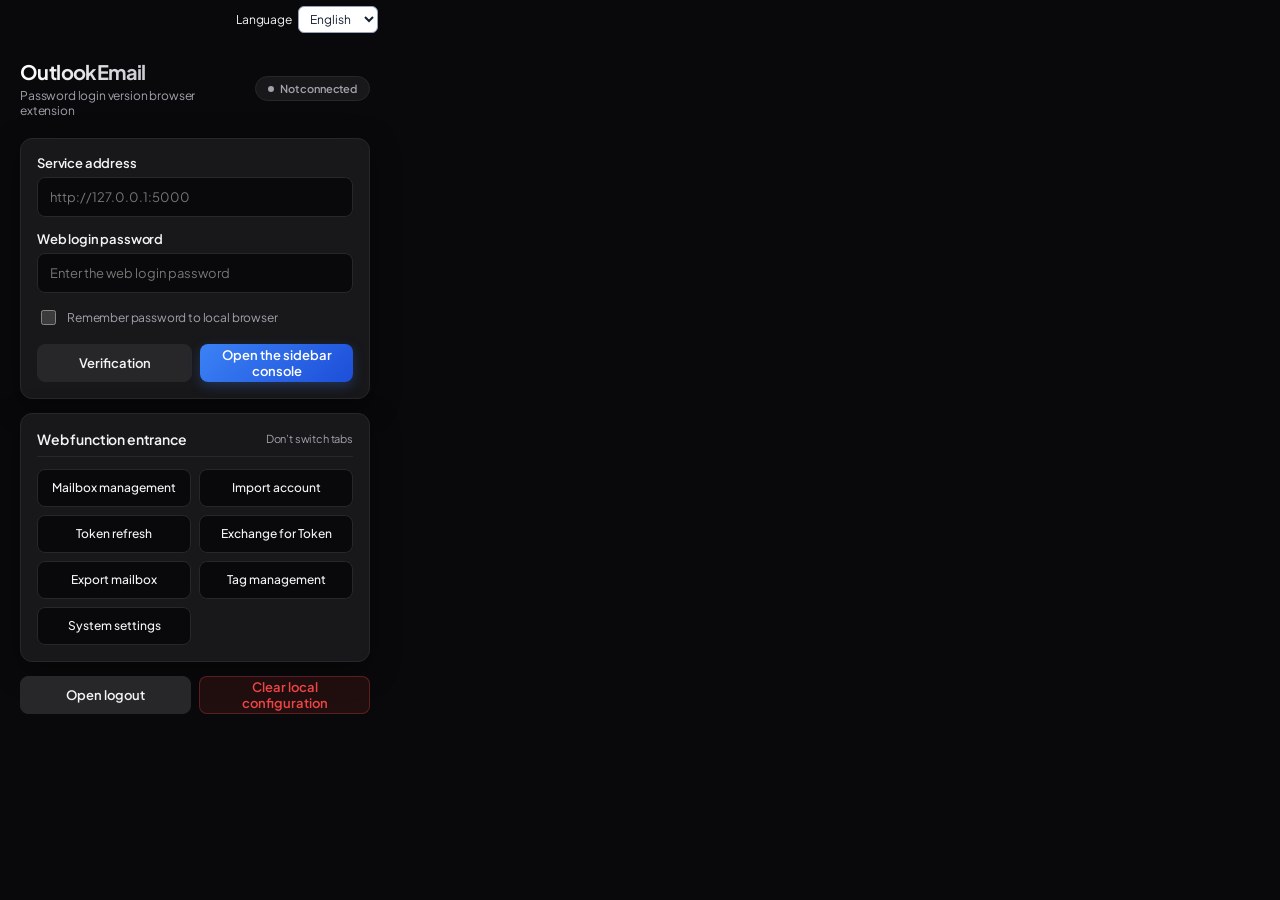
<file: browser-extension/popup.html>
<!doctype html>
<html lang="en">

<head>
  <meta charset="utf-8">
  <meta name="viewport" content="width=device-width, initial-scale=1">
  <title>OutlookEmail console</title>
  <link rel="stylesheet" href="popup.css">
  <script src="catalogs.js"></script>
  <script src="i18n.js"></script>
  <link rel="stylesheet" href="i18n.css">
</head>

<body>
  <div class="language-toolbar" data-language-switcher></div>
  <main class="shell">
    <header class="header">
      <div>
        <h1>OutlookEmail</h1>
        <p>Password login version browser extension</p>
      </div>
      <span class="status-pill" id="statusPill">Not connected</span>
    </header>

    <section class="panel">
      <label class="field">
        <span>Service address</span>
        <input id="serverUrl" type="url" placeholder="http://127.0.0.1:5000" autocomplete="url">
      </label>
      <label class="field">
        <span>Web login password</span>
        <input id="password" type="password" placeholder="Enter the web login password" autocomplete="current-password">
      </label>
      <label class="check-row">
        <input id="rememberPassword" type="checkbox">
        <span>Remember password to local browser</span>
      </label>
      <div class="button-row">
        <button id="btnTest" class="btn btn-secondary" type="button">Verification</button>
        <button id="btnOpen" class="btn btn-primary" type="button">Open the sidebar console</button>
      </div>
    </section>

    <section class="panel">
      <div class="section-title">
        <span>Web function entrance</span>
        <small>Don’t switch tabs</small>
      </div>
      <div class="quick-grid">
        <button class="quick-btn" type="button" data-next="/">Mailbox management</button>
        <button class="quick-btn" type="button" data-next="/#import">Import account</button>
        <button class="quick-btn" type="button" data-next="/#refresh">Token refresh</button>
        <button class="quick-btn" type="button" data-next="/#oauth">Exchange for Token</button>
        <button class="quick-btn" type="button" data-next="/#export">Export mailbox</button>
        <button class="quick-btn" type="button" data-next="/#tags">Tag management</button>
        <button class="quick-btn" type="button" data-next="/#settings">System settings</button>
      </div>
    </section>

    <section class="panel compact">
      <div class="button-row">
        <button id="btnLogout" class="btn btn-secondary" type="button">Open logout</button>
        <button id="btnClear" class="btn btn-danger" type="button">Clear local configuration</button>
      </div>
    </section>

    <div class="message" id="message" role="status"></div>
  </main>

  <script src="storage.js"></script>
  <script src="api-client.js"></script>
  <script src="popup.js"></script>
</body>

</html>
</file>
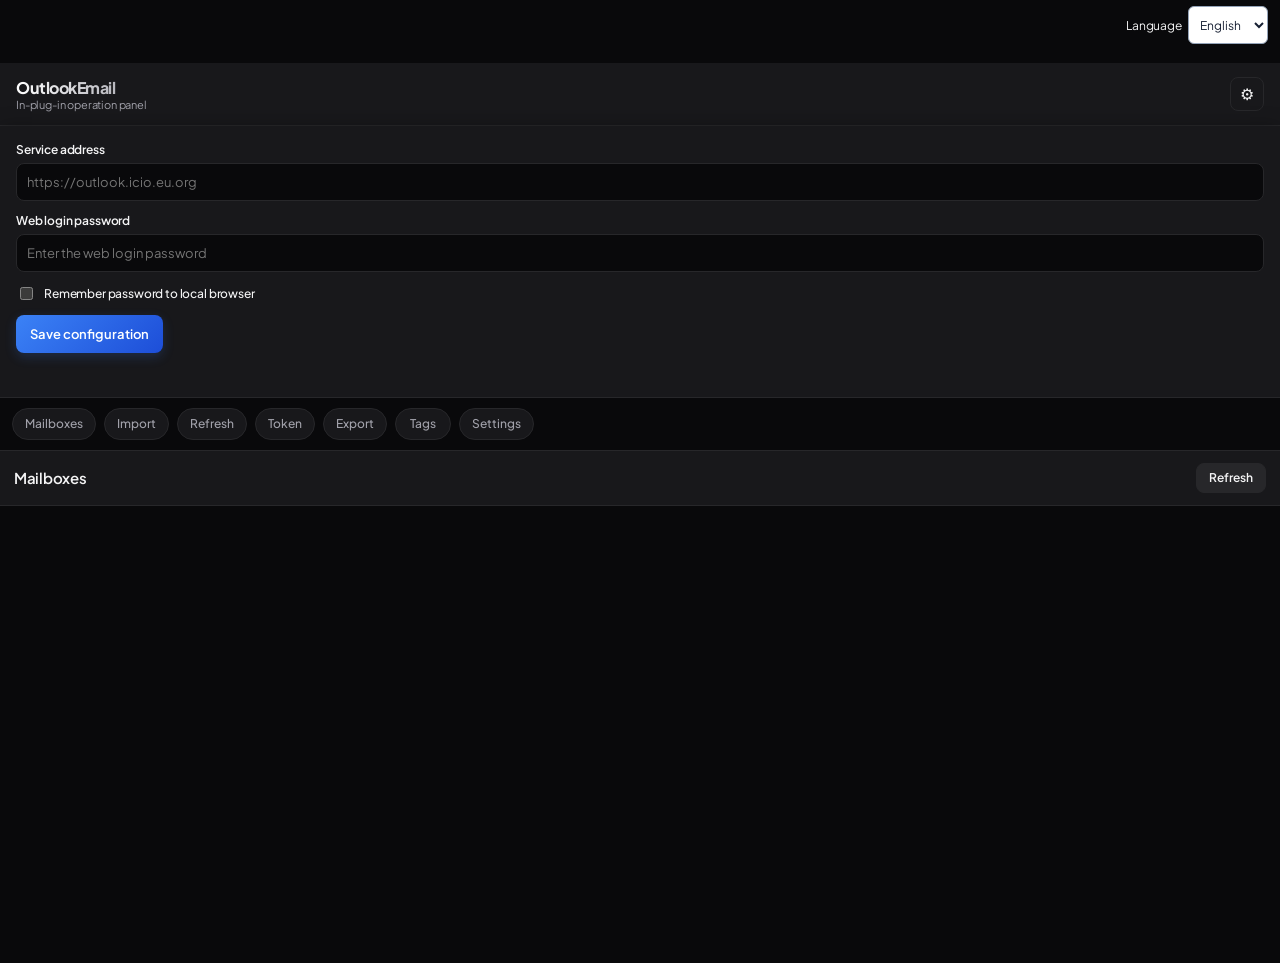
<file: browser-extension/sidepanel.html>
<!doctype html>
<html lang="en">

<head>
  <meta charset="utf-8">
  <meta name="viewport" content="width=device-width, initial-scale=1">
  <title>OutlookEmail Sidebar</title>
  <link rel="stylesheet" href="sidepanel.css">
  <script src="catalogs.js"></script>
  <script src="i18n.js"></script>
  <link rel="stylesheet" href="i18n.css">
</head>

<body>
  <div class="language-toolbar" data-language-switcher></div>
  <main class="side-shell">
    <header class="side-header">
      <div>
        <h1>OutlookEmail</h1>
        <p id="panelStatus">In-plug-in operation panel</p>
      </div>
      <button id="btnConfig" class="icon-btn" type="button" title="Configuration">⚙</button>
    </header>

    <section id="configPanel" class="config-panel">
      <label>
        <span>Service address</span>
        <input id="serverUrl" type="url" placeholder="https://outlook.icio.eu.org">
      </label>
      <label>
        <span>Web login password</span>
        <input id="password" type="password" placeholder="Enter the web login password">
      </label>
      <label class="check-row">
        <input id="rememberPassword" type="checkbox">
        <span>Remember password to local browser</span>
      </label>
      <button id="btnLogin" class="primary-btn" type="button">Save configuration</button>
      <div id="message" class="message"></div>
    </section>

    <nav class="quick-bar" aria-label="Function entrance">
      <button type="button" data-view="mail">Mailboxes</button>
      <button type="button" data-view="import">Import</button>
      <button type="button" data-view="refresh">Refresh</button>
      <button type="button" data-view="token">Token</button>
      <button type="button" data-view="export">Export</button>
      <button type="button" data-view="tags">Tags</button>
      <button type="button" data-view="settings">Settings</button>
    </nav>

    <section class="content">
      <div class="view-head">
        <h2 id="viewTitle">Mailboxes</h2>
        <button id="btnReload" class="small-btn" type="button">Refresh</button>
      </div>
      <div id="viewContent" class="view-content"></div>
    </section>
  </main>

  <script src="storage.js"></script>
  <script src="api-client.js"></script>
  <script src="sidepanel.js"></script>
</body>

</html>
</file>
<file: browser-extension/popup.css>
@import url('https://fonts.googleapis.com/css2?family=Plus+Jakarta+Sans:wght@400;500;600;700&display=swap');

:root {
  color-scheme: dark;
  --bg: #09090b;
  --panel: #18181b;
  --panel-hover: #27272a;
  --text: #f4f4f5;
  --muted: #a1a1aa;
  --border: #27272a;
  --border-focus: #3b82f6;
  --primary: linear-gradient(135deg, #3b82f6 0%, #1d4ed8 100%);
  --primary-hover: linear-gradient(135deg, #60a5fa 0%, #2563eb 100%);
  --primary-shadow: rgba(59, 130, 246, 0.25);
  --danger: #ef4444;
  --danger-bg: rgba(239, 68, 68, 0.1);
  --danger-border: rgba(239, 68, 68, 0.3);
  --shadow: 0 8px 30px rgba(0, 0, 0, 0.4);
  --font: 'Plus Jakarta Sans', -apple-system, BlinkMacSystemFont, "Segoe UI", sans-serif;
}

* {
  box-sizing: border-box;
}

body {
  width: 390px;
  min-height: 560px;
  margin: 0;
  background: var(--bg);
  color: var(--text);
  font-family: var(--font);
  letter-spacing: -0.01em;
}

.shell {
  padding: 20px;
}

.header {
  display: flex;
  align-items: center;
  justify-content: space-between;
  gap: 12px;
  margin-bottom: 20px;
}

h1 {
  margin: 0;
  font-size: 20px;
  font-weight: 700;
  line-height: 1.2;
  letter-spacing: -0.03em;
  background: linear-gradient(to right, #ffffff, #a1a1aa);
  -webkit-background-clip: text;
  -webkit-text-fill-color: transparent;
}

p {
  margin: 4px 0 0;
  color: var(--muted);
  font-size: 12px;
}

.status-pill {
  flex: 0 0 auto;
  padding: 5px 12px;
  border: 1px solid var(--border);
  border-radius: 999px;
  background: var(--panel);
  color: var(--muted);
  font-size: 11px;
  font-weight: 600;
  display: inline-flex;
  align-items: center;
  gap: 6px;
  transition: all 0.2s ease;
}

.status-pill::before {
  content: '';
  display: inline-block;
  width: 6px;
  height: 6px;
  border-radius: 50%;
  background: var(--muted);
}

.status-pill.ok {
  border-color: rgba(34, 197, 94, 0.3);
  color: #22c55e;
  background: rgba(34, 197, 94, 0.1);
  box-shadow: 0 0 10px rgba(34, 197, 94, 0.15);
}

.status-pill.ok::before {
  background: #22c55e;
  box-shadow: 0 0 6px #22c55e;
}

.panel {
  padding: 16px;
  margin-bottom: 14px;
  border: 1px solid var(--border);
  border-radius: 12px;
  background: var(--panel);
  box-shadow: var(--shadow);
  transition: transform 0.2s ease, border-color 0.2s ease;
}

.panel:hover {
  border-color: #3f3f46;
}

.panel.compact {
  box-shadow: none;
  background: transparent;
  padding: 0;
  border: none;
}

.field {
  display: block;
  margin-bottom: 14px;
}

.field span,
.section-title span {
  display: block;
  margin-bottom: 6px;
  font-size: 13px;
  font-weight: 600;
  color: var(--text);
}

input[type="url"],
input[type="password"] {
  width: 100%;
  height: 40px;
  padding: 0 12px;
  border: 1px solid var(--border);
  border-radius: 8px;
  background: #09090b;
  color: var(--text);
  font: inherit;
  font-size: 13px;
  outline: none;
  transition: all 0.2s ease;
}

input:focus {
  border-color: var(--border-focus);
  box-shadow: 0 0 0 3px rgba(59, 130, 246, 0.15);
  background: var(--panel);
}

.check-row {
  display: flex;
  align-items: center;
  gap: 8px;
  margin: 4px 0 16px;
  color: var(--muted);
  font-size: 12px;
  cursor: pointer;
  user-select: none;
}

.check-row input[type="checkbox"] {
  accent-color: #3b82f6;
  width: 15px;
  height: 15px;
  cursor: pointer;
}

.button-row {
  display: flex;
  gap: 8px;
}

.btn,
.quick-btn {
  display: inline-flex;
  align-items: center;
  justify-content: center;
  min-height: 38px;
  border: 1px solid var(--border);
  border-radius: 8px;
  background: var(--panel-hover);
  color: var(--text);
  font-family: var(--font);
  font-size: 13px;
  font-weight: 600;
  cursor: pointer;
  transition: all 0.2s cubic-bezier(0.4, 0, 0.2, 1);
}

.btn {
  flex: 1;
  padding: 0 14px;
}

.btn:hover {
  background: #3f3f46;
  border-color: #52525b;
  transform: translateY(-1px);
}

.btn:active {
  transform: translateY(1px);
}

.btn-primary {
  border: none;
  background: var(--primary);
  color: #fff;
  box-shadow: 0 4px 12px var(--primary-shadow);
}

.btn-primary:hover {
  background: var(--primary-hover);
  box-shadow: 0 6px 16px var(--primary-shadow);
}

.btn-danger {
  border-color: var(--danger-border);
  background: var(--danger-bg);
  color: var(--danger);
}

.btn-danger:hover {
  background: var(--danger);
  border-color: var(--danger);
  color: #fff;
}

.section-title {
  display: flex;
  align-items: center;
  justify-content: space-between;
  margin-bottom: 12px;
  border-bottom: 1px solid var(--border);
  padding-bottom: 8px;
}

.section-title span {
  margin: 0;
  font-size: 14px;
}

.section-title small {
  color: var(--muted);
  font-size: 11px;
}

.quick-grid {
  display: grid;
  grid-template-columns: 1fr 1fr;
  gap: 8px;
}

.quick-btn {
  padding: 0 10px;
  text-align: center;
  font-size: 12px;
  font-weight: 500;
  background: #09090b;
}

.quick-btn:hover {
  background: var(--panel-hover);
  border-color: var(--border-focus);
  color: #3b82f6;
  transform: translateY(-1px);
}

.message {
  min-height: 18px;
  margin-top: 10px;
  color: var(--muted);
  font-size: 12px;
  line-height: 1.5;
  text-align: center;
}

.message.error {
  color: var(--danger);
  background: var(--danger-bg);
  border: 1px solid var(--danger-border);
  padding: 6px 10px;
  border-radius: 6px;
}
</file>
<file: browser-extension/i18n.css>
.language-control { display: inline-flex; align-items: center; gap: .4rem; font: inherit; font-size: 12px; white-space: nowrap; }
.language-control select { max-width: 125px; padding: .25rem .4rem; border-radius: 6px; border: 1px solid #94a3b8; background: #fff; color: #172033; font: inherit; }
.language-toolbar { display: flex; justify-content: flex-end; padding: .4rem .75rem; }
html[lang="ru"] .btn, html[lang="en"] .btn { white-space: normal; }
</file>
<file: browser-extension/sidepanel.css>
@import url('https://fonts.googleapis.com/css2?family=Plus+Jakarta+Sans:wght@400;500;600;700&display=swap');

:root {
  color-scheme: dark;
  --bg: #09090b;
  --panel: #18181b;
  --panel-hover: #27272a;
  --text: #f4f4f5;
  --muted: #a1a1aa;
  --border: #27272a;
  --border-strong: #3f3f46;
  --primary: #3b82f6;
  --primary-gradient: linear-gradient(135deg, #3b82f6 0%, #1d4ed8 100%);
  --primary-strong: #1d4ed8;
  --primary-soft: rgba(59, 130, 246, 0.1);
  --danger: #ef4444;
  --danger-bg: rgba(239, 68, 68, 0.1);
  --danger-border: rgba(239, 68, 68, 0.3);
  --ok: #22c55e;
  --ok-bg: rgba(34, 197, 94, 0.1);
  --font: 'Plus Jakarta Sans', -apple-system, BlinkMacSystemFont, "Segoe UI", sans-serif;
  --shadow: 0 4px 20px rgba(0, 0, 0, 0.4);
}

* {
  box-sizing: border-box;
}

html,
body,
.side-shell {
  width: 100%;
  height: 100%;
  margin: 0;
}

body {
  background: var(--bg);
  color: var(--text);
  font-family: var(--font);
  letter-spacing: -0.01em;
}

.side-shell {
  display: flex;
  flex-direction: column;
  min-width: 320px;
}

.side-header {
  display: flex;
  align-items: center;
  justify-content: space-between;
  gap: 12px;
  padding: 14px 16px;
  border-bottom: 1px solid var(--border);
  background: var(--panel);
}

h1,
h2,
p {
  margin: 0;
}

h1 {
  font-size: 16px;
  font-weight: 750;
  letter-spacing: -0.03em;
  background: linear-gradient(to right, #ffffff, #a1a1aa);
  -webkit-background-clip: text;
  -webkit-text-fill-color: transparent;
}

h2 {
  font-size: 15px;
  font-weight: 600;
  letter-spacing: -0.02em;
}

p,
.muted {
  color: var(--muted);
  font-size: 11px;
}

.icon-btn,
.small-btn,
.secondary-btn,
.danger-btn,
.primary-btn {
  border: 1px solid var(--border);
  border-radius: 8px;
  background: var(--panel-hover);
  color: var(--text);
  font-family: var(--font);
  cursor: pointer;
  display: inline-flex;
  align-items: center;
  justify-content: center;
  transition: all 0.2s cubic-bezier(0.4, 0, 0.2, 1);
}

.icon-btn {
  width: 34px;
  height: 34px;
  font-size: 16px;
  background: var(--panel);
}

.icon-btn:hover {
  background: var(--panel-hover);
  border-color: var(--border-strong);
}

.small-btn {
  height: 30px;
  padding: 0 12px;
  font-size: 12px;
  font-weight: 600;
}

.small-btn:hover {
  background: #3f3f46;
  border-color: #52525b;
}

.primary-btn,
.secondary-btn,
.danger-btn {
  min-height: 38px;
  padding: 0 14px;
  font-weight: 600;
  font-size: 13px;
}

.primary-btn {
  border: none;
  background: var(--primary-gradient);
  color: #fff;
  box-shadow: 0 4px 12px rgba(59, 130, 246, 0.2);
}

.primary-btn:hover {
  background: linear-gradient(135deg, #60a5fa 0%, #2563eb 100%);
  box-shadow: 0 6px 16px rgba(59, 130, 246, 0.3);
  transform: translateY(-1px);
}

.secondary-btn:hover {
  background: #3f3f46;
  border-color: #52525b;
  transform: translateY(-1px);
}

.danger-btn {
  border-color: var(--danger-border);
  color: var(--danger);
  background: var(--danger-bg);
}

.danger-btn:hover {
  background: var(--danger);
  border-color: var(--danger);
  color: #fff;
  transform: translateY(-1px);
}

button:disabled {
  cursor: not-allowed;
  opacity: 0.5;
  transform: none !important;
  box-shadow: none !important;
}

.config-panel {
  padding: 16px;
  border-bottom: 1px solid var(--border);
  background: var(--panel);
  box-shadow: var(--shadow);
}

.config-panel.collapsed {
  display: none;
}

label {
  display: block;
  margin-bottom: 12px;
}

label span {
  display: block;
  margin-bottom: 6px;
  font-size: 12px;
  font-weight: 600;
  color: var(--text);
}

input,
select,
textarea {
  width: 100%;
  border: 1px solid var(--border);
  border-radius: 8px;
  background: #09090b;
  color: var(--text);
  font: inherit;
  outline: none;
  font-size: 13px;
  transition: all 0.2s ease;
}

input,
select {
  height: 38px;
  padding: 0 10px;
}

textarea {
  min-height: 110px;
  padding: 10px;
  resize: vertical;
}

input:focus,
select:focus,
textarea:focus {
  border-color: var(--primary);
  box-shadow: 0 0 0 3px rgba(59, 130, 246, 0.15);
  background: var(--panel);
}

.check-row {
  display: flex;
  align-items: center;
  gap: 8px;
  color: var(--muted);
  font-size: 12px;
  cursor: pointer;
}

.check-row input {
  width: auto;
  height: auto;
  accent-color: #3b82f6;
}

.check-row span {
  margin: 0;
  font-weight: 500;
}

.message {
  min-height: 18px;
  margin-top: 10px;
  color: var(--muted);
  font-size: 12px;
  line-height: 1.5;
}

.message.error {
  color: var(--danger);
  background: var(--danger-bg);
  border: 1px solid var(--danger-border);
  padding: 6px 10px;
  border-radius: 6px;
  margin-top: 8px;
}

.quick-bar {
  display: flex;
  gap: 8px;
  padding: 10px 12px;
  overflow-x: auto;
  border-bottom: 1px solid var(--border);
  background: #09090b;
  scrollbar-width: none;
}

.quick-bar::-webkit-scrollbar {
  display: none;
}

.quick-bar button {
  flex: 0 0 auto;
  min-width: 56px;
  height: 32px;
  padding: 0 12px;
  border: 1px solid var(--border);
  border-radius: 20px;
  background: var(--panel);
  color: var(--muted);
  font: inherit;
  font-size: 12px;
  font-weight: 500;
  cursor: pointer;
  transition: all 0.2s ease;
}

.quick-bar button:hover {
  border-color: #3f3f46;
  color: var(--text);
  background: var(--panel-hover);
}

.quick-bar button.active {
  border-color: var(--primary);
  background: var(--primary-soft);
  color: var(--primary);
  font-weight: 600;
  box-shadow: 0 0 12px rgba(59, 130, 246, 0.15);
}

.content {
  flex: 1;
  min-height: 0;
  display: flex;
  flex-direction: column;
}

.view-head {
  display: flex;
  align-items: center;
  justify-content: space-between;
  gap: 10px;
  padding: 12px 14px;
  border-bottom: 1px solid var(--border);
  background: var(--panel);
}

.view-content {
  flex: 1;
  min-height: 0;
  overflow: auto;
  padding: 12px;
  scroll-behavior: smooth;
  background: #09090b;
}

.mail-result-panel {
  scroll-margin-top: 12px;
}

.card {
  border: 1px solid var(--border);
  border-radius: 12px;
  background: var(--panel);
  padding: 16px;
  margin-bottom: 12px;
  box-shadow: var(--shadow);
}

.row {
  display: flex;
  gap: 8px;
  align-items: center;
}

.row > * {
  flex: 1;
}

.toolbar {
  display: flex;
  gap: 8px;
  margin-bottom: 12px;
}

.toolbar.wrap,
.item-actions.wrap {
  flex-wrap: wrap;
}

.list {
  display: grid;
  gap: 10px;
}

.item {
  border: 1px solid var(--border);
  border-radius: 10px;
  background: var(--panel);
  padding: 12px;
  transition: all 0.2s ease;
  box-shadow: 0 2px 8px rgba(0, 0, 0, 0.2);
}

.item:hover {
  border-color: var(--border-strong);
  transform: translateY(-1px);
  box-shadow: var(--shadow);
}

.item-title {
  font-size: 13px;
  font-weight: 600;
  color: var(--text);
  overflow-wrap: anywhere;
}

.item-meta {
  margin-top: 6px;
  color: var(--muted);
  font-size: 11px;
  overflow-wrap: anywhere;
}

.item-actions {
  display: flex;
  gap: 8px;
  margin-top: 10px;
}

.item-actions button {
  flex: 1;
}

.account-actions {
  display: grid;
  grid-template-columns: minmax(76px, 0.7fr) minmax(140px, 1.6fr);
  align-items: center;
  gap: 8px;
}

.account-actions button {
  width: 100%;
}

.account-action-select {
  height: 34px;
  min-width: 0;
  padding: 0 8px;
  font-size: 12px;
  background: #09090b;
}

.result-box {
  white-space: pre-wrap;
  overflow-wrap: anywhere;
  font-family: ui-monospace, SFMono-Regular, Menlo, Consolas, monospace;
  font-size: 11px;
  background: #18181b;
  border: 1px solid var(--border);
  border-radius: 8px;
  padding: 10px;
  color: #38bdf8;
}

.status-ok {
  color: var(--ok);
  font-weight: 600;
}

.status-bad {
  color: var(--danger);
  font-weight: 600;
}

.hidden {
  display: none !important;
}

.inline-checks {
  display: flex;
  flex-wrap: wrap;
  gap: 12px;
  margin-bottom: 12px;
}

.inline-check {
  display: inline-flex;
  align-items: center;
  gap: 6px;
  font-size: 12px;
  color: var(--muted);
}

.inline-check input {
  width: auto;
  height: auto;
  accent-color: #3b82f6;
}

.compact-box {
  border: 1px solid var(--border);
  border-radius: 10px;
  padding: 12px;
  margin-bottom: 12px;
  background: var(--panel);
}

.tag-line {
  display: flex;
  flex-wrap: wrap;
  gap: 6px;
  margin-top: 8px;
}

.tag-pill {
  display: inline-flex;
  align-items: center;
  min-height: 22px;
  padding: 0 10px;
  border: 1px solid color-mix(in srgb, var(--tag-color) 35%, var(--border));
  border-radius: 999px;
  color: var(--tag-color);
  background: color-mix(in srgb, var(--tag-color) 12%, #18181b);
  font-size: 11px;
  font-weight: 600;
}

.tag-dot {
  display: inline-block;
  width: 6px;
  height: 6px;
  margin-right: 5px;
  border-radius: 50%;
  background: var(--tag-color);
  vertical-align: middle;
}

.unread {
  border-color: rgba(59, 130, 246, 0.4);
  background: rgba(59, 130, 246, 0.04);
}

.unread .item-title {
  color: #60a5fa;
  font-weight: 700;
}

.cloudflare-entry {
  border-color: rgba(244, 129, 32, 0.4);
  background: rgba(244, 129, 32, 0.04);
}

.detail-card {
  margin-top: 12px;
}

.mail-body {
  margin-top: 12px;
  border-top: 1px solid var(--border);
  padding-top: 12px;
}

.mail-frame {
  width: 100%;
  min-height: 360px;
  border: 1px solid var(--border);
  border-radius: 10px;
  background: #ffffff; /* keep white inside iframe for correct HTML render contrast */
}

.text-mail-body {
  margin: 0;
  white-space: pre-wrap;
  overflow-wrap: anywhere;
  font-family: ui-monospace, SFMono-Regular, Menlo, Consolas, monospace;
  font-size: 11px;
  background: #18181b;
  border: 1px solid var(--border);
  border-radius: 8px;
  padding: 12px;
  color: var(--text);
  line-height: 1.5;
}

.attachment-list {
  display: flex;
  flex-wrap: wrap;
  gap: 8px;
  margin: 10px 0;
}

.attachment-link {
  display: inline-flex;
  align-items: center;
  gap: 6px;
  padding: 6px 12px;
  border: 1px solid var(--border);
  border-radius: 8px;
  background: var(--panel-hover);
  color: #3b82f6;
  text-decoration: none;
  font-size: 12px;
  font-weight: 600;
  transition: all 0.2s ease;
}

.attachment-link:hover {
  background: #3f3f46;
  border-color: #3b82f6;
  transform: translateY(-1px);
}
</file>
